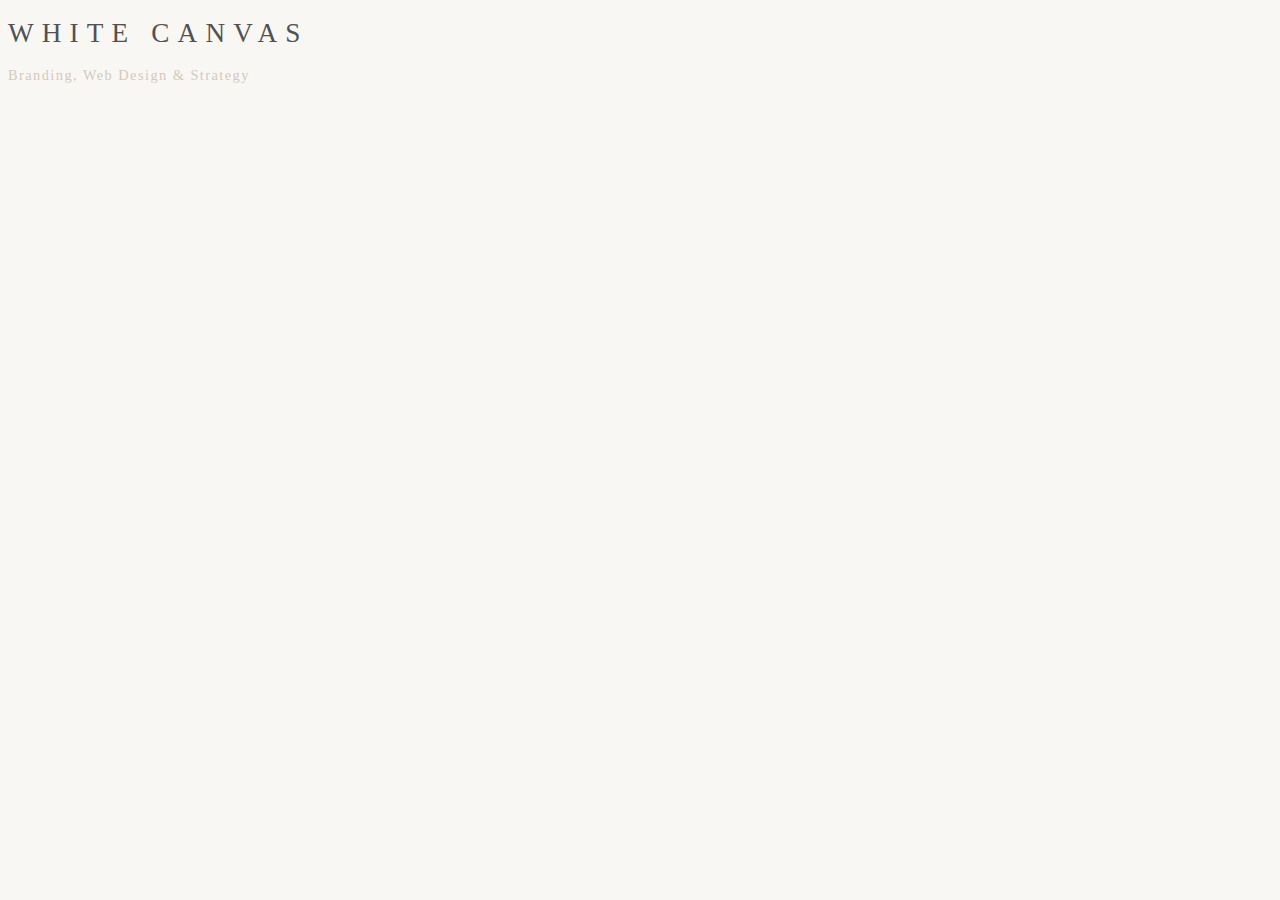
<file: unit_1/index.html>
<!DOCTYPE html>
<html>

	<head><link rel="stylesheet" type="text/css" href="css/style.css">
		<title>White Canvas</title>
	</head>
    
	<body>
    <h1>WHITE CANVAS</h1>
    <p>Branding, Web Design &amp; Strategy</p>
	</body>
    
</html>
</file>
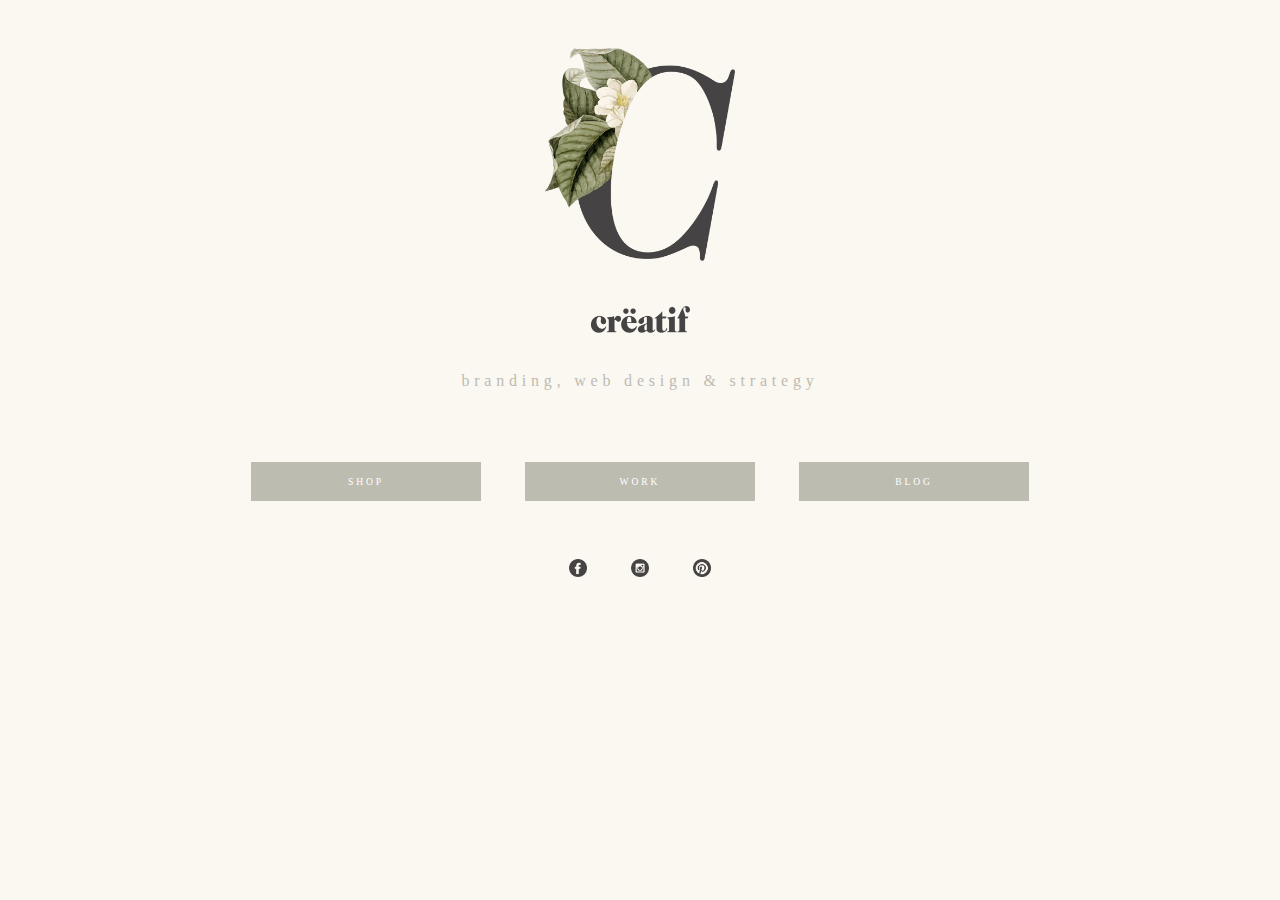
<file: unit_3/index.html>
<!DOCTYPE html>
<html>

	<head>
   	<link rel="stylesheet" type="text/css" href="css/style3.css">
		<title>Creatif</title>
	</head>
    
	<body>
    <img src="images/creativificon.gif" width="200px" alt="Creatif" class="logoicon">
    <img src="images/creatiflogogrey-.gif" width="130px" alt="Creatif" class="logo">
    <p class="callout" align="center">branding, web design &amp; strategy</p>
    
    <div align="center">
    <button class="button">SHOP</button>
    <button class="button">WORK</button>
    <button class="button">BLOG</button>
   </div>
   
   <br />
   
   <div align="center">
   <img class="socialicon" src="images/fb.gif" alt="facebook">
   <img class="socialicon" src="images/insta.gif" alt="instagram">
   <img class="socialicon" src="images/pint.gif" alt="pinterest">
   </div>
   
	</body>
    
</html>
</file>
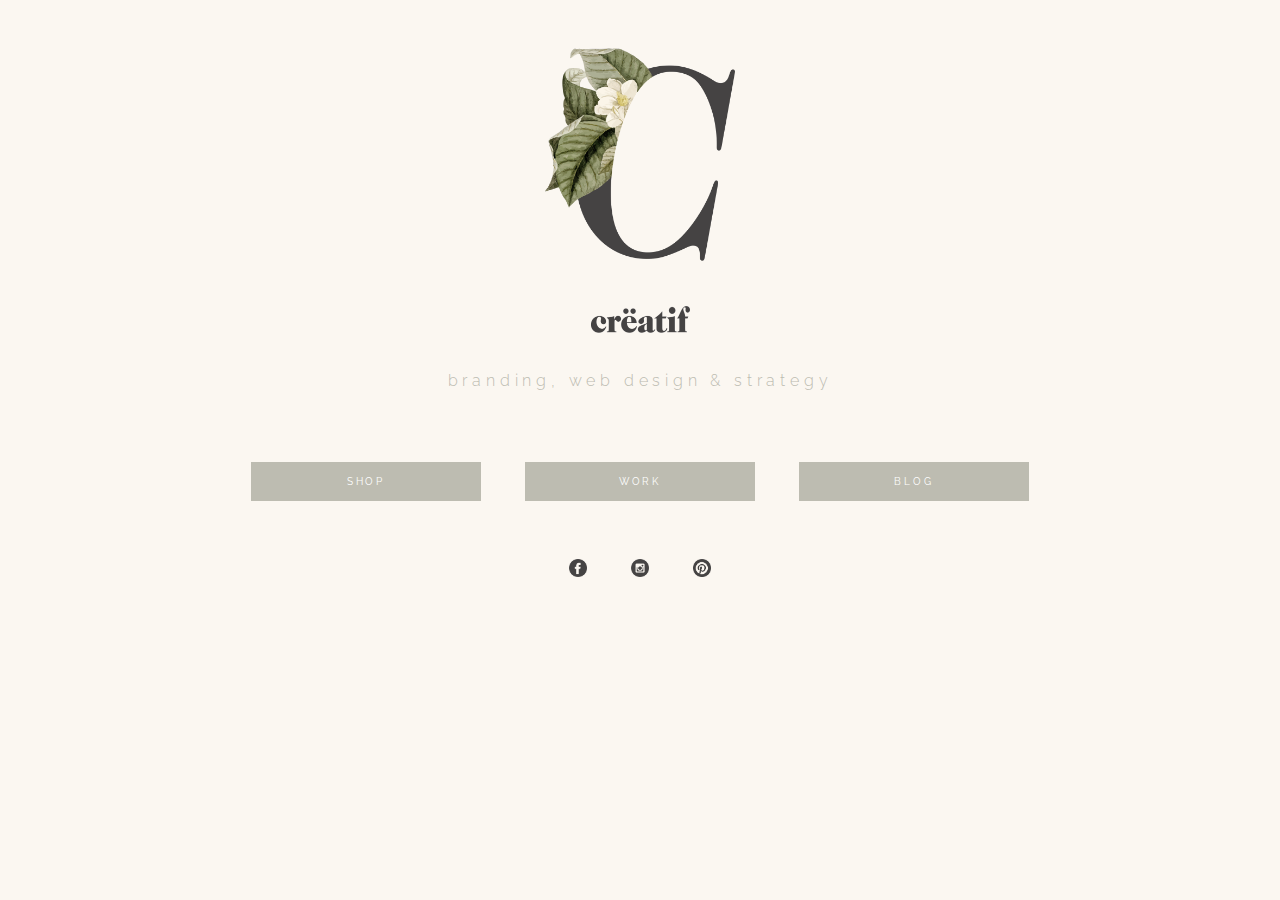
<file: unit_4/index.html>
<!DOCTYPE html>
<html>

	<head>
   	<link rel="stylesheet" type="text/css" href="css/style2.css">
		<title>Creatif</title>
	</head>
    
	<body>
    <img src="images/creativificon.gif" width="200" alt="Creatif" class="logoicon">
    <img src="images/creatiflogogrey-.gif" width="130" alt="Creatif" class="logo">
    <p class="callout">branding, web design &amp; strategy</p>
    
    <div style="text-align:center">
    <button class="button">SHOP</button>
    <button class="button">WORK</button>
    <button class="button">BLOG</button>
   </div>
   
   <br />
  
   
   <div style="text-align:center">
   <img class="socialicon" src="images/fb.gif" alt="facebook">
   <img class="socialicon" src="images/insta.gif" alt="instagram">
   <img class="socialicon" src="images/pint.gif" alt="pinterest">
   </div>
   
	</body>
    
</html>
</file>
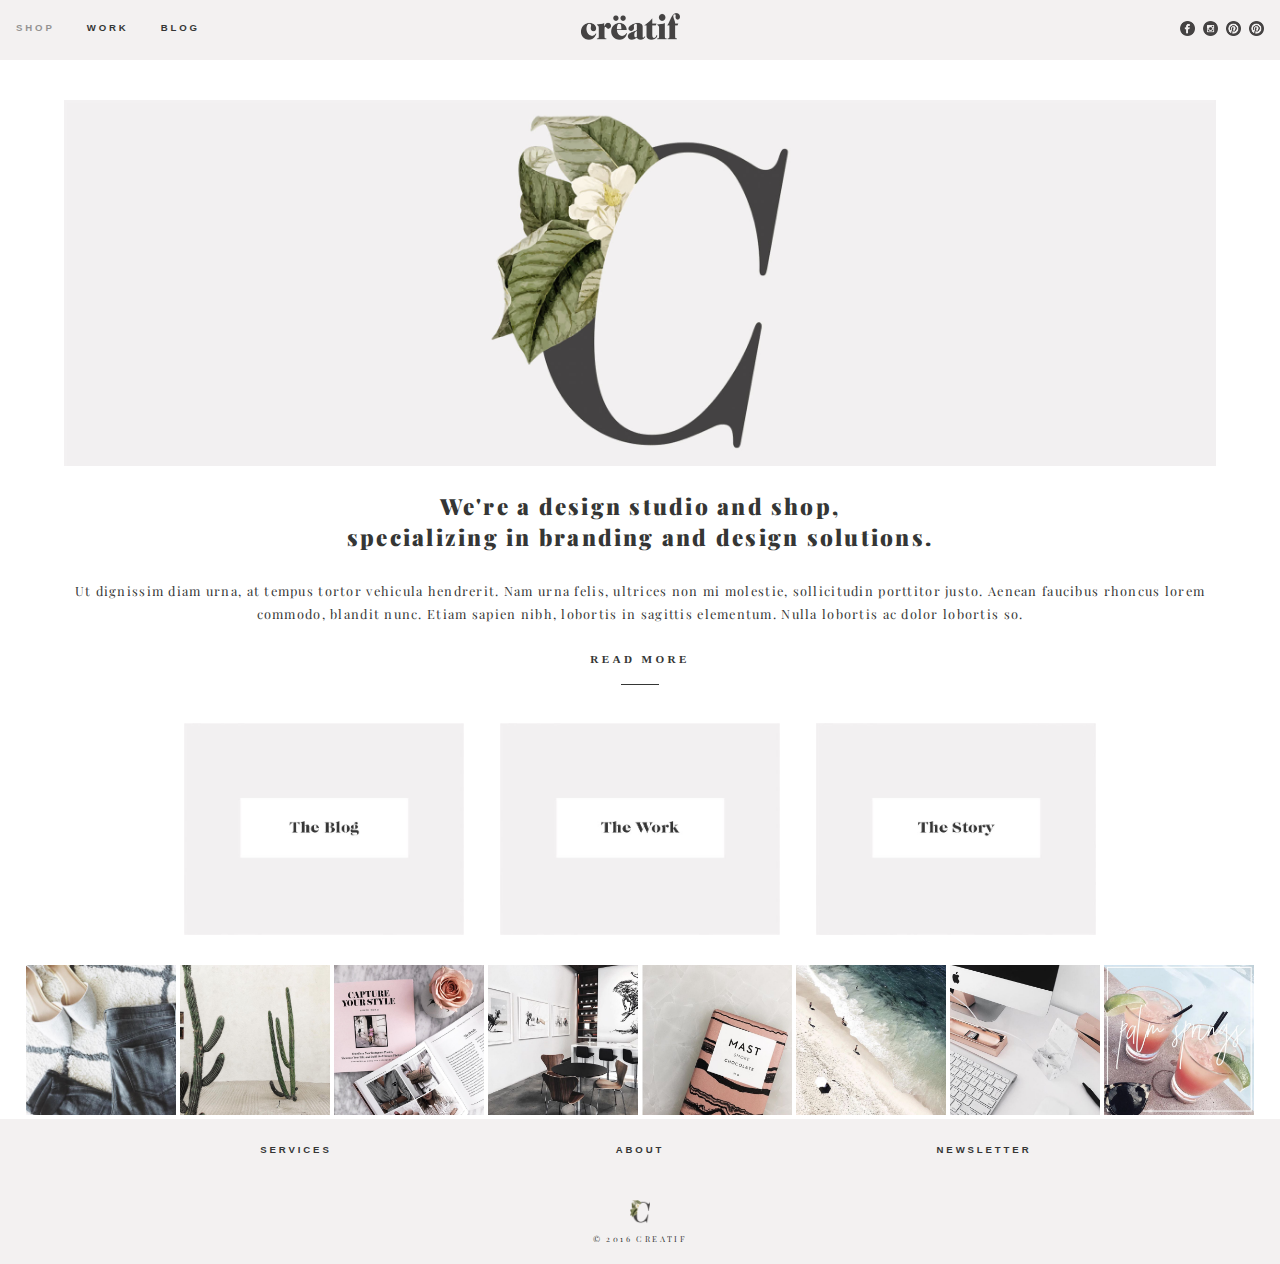
<file: unit_4b/index.html>
<!DOCTYPE html>
<html>
<head>
</head>
<link rel="stylesheet" type="text/css" href="css/style.css">

<div class="wrapper">
<body>

<nav>
<ul class="uln">
  <li class="navlink lin"><a href="#">Shop</a></li>
  <li class="navlink lin"><a href="#">Work</a></li>
  <li class="navlink lin"><a href="#">Blog</a></li>
   <li class="lin"><img id="logo-centered" src="images/creatiflogogrey-.gif" alt="Creatif-logo"><a href="#"></a></li>
  <li style="float:right" ><img src="images/pint.gif" width="15" alt="Creatif" class="socialicon lin" style="padding-right:16px;"><a href="#"></a></li>
  <li style="float:right" ><img src="images/pint.gif" width="15" alt="Creatif" class="socialicon lin"><a href="#"></a></li>
  <li style="float:right"><img src="images/insta.gif" width="15" alt="Creatif" class="socialicon lin"><a href="#"></a></li>
  <li style="float:right"><img src="images/fb.gif" width="15" alt="Creatif" class="socialicon lin"><a href="#"></a></li>
</ul>
</nav>

<div style="height:100px"></div>

<header>
<img class="headerimage" src="images/header4.jpg" alt="header">
</header>

<div style="height:10px"></div>

<div class="section">
<article>
<h1>We&#39;re a design studio and shop,<br/>
specializing in branding and design solutions.</h1>
<p>Ut dignissim diam urna, at tempus tortor vehicula hendrerit. Nam urna felis, ultrices non mi molestie, sollicitudin porttitor justo. Aenean faucibus rhoncus lorem commodo, blandit nunc. Etiam sapien nibh, lobortis in sagittis elementum. Nulla lobortis ac dolor lobortis so.</p>

<h5 class="navlink">Read more</h5>
<hr>
<div style="height:30px"></div>
</article>

<aside>
<div class="container" style="text-align:center;">
<img class="third" src="images/blog.jpg" alt="blog" width="280px">
<img class="third" src="images/work.jpg" alt="work" width="280px">
<img class="third" src="images/story.jpg" alt="story" width="280px">
</div>
</aside>
</div>
<div style="height:30px"></div>
<div class="container" style="text-align:center">
<img class="instacarousel" src="images/Insta1.jpg" alt="blog">
<img class="instacarousel" src="images/Insta2.jpg" alt="blog">
<img class="instacarousel" src="images/Insta3.jpg" alt="blog">
<img class="instacarousel" src="images/Insta4.png" alt="blog">
<img class="instacarousel" src="images/Insta5b.png" alt="blog">
<img class="instacarousel" src="images/Insta7.png" alt="blog">
<img class="instacarousel" src="images/Insta6.png" alt="blog">
<img class="instacarousel" src="images/Insta8.png" alt="blog">
</div>
</body>
<footer class="footer">
<div class="footercontainer" style="text-align:center;">
<ul class="ulf">
<li class="navlink lif"><a href="#">Services</a></li>
<li class="navlink lif"><a href="#">About</a></li>
<li class="navlink lif"><a href="#">Newsletter</a></li></ul>
</div>
<div class="footercontainer" style="text-align:center; width:960px">
<img src="images/creativificon.gif" width="20px" alt="Creatif" style="padding-top:20px"><br/>
<a class="copy"> &copy; 2016 Creatif</a></div><br/>

</footer>


</div>
</html>
</file>
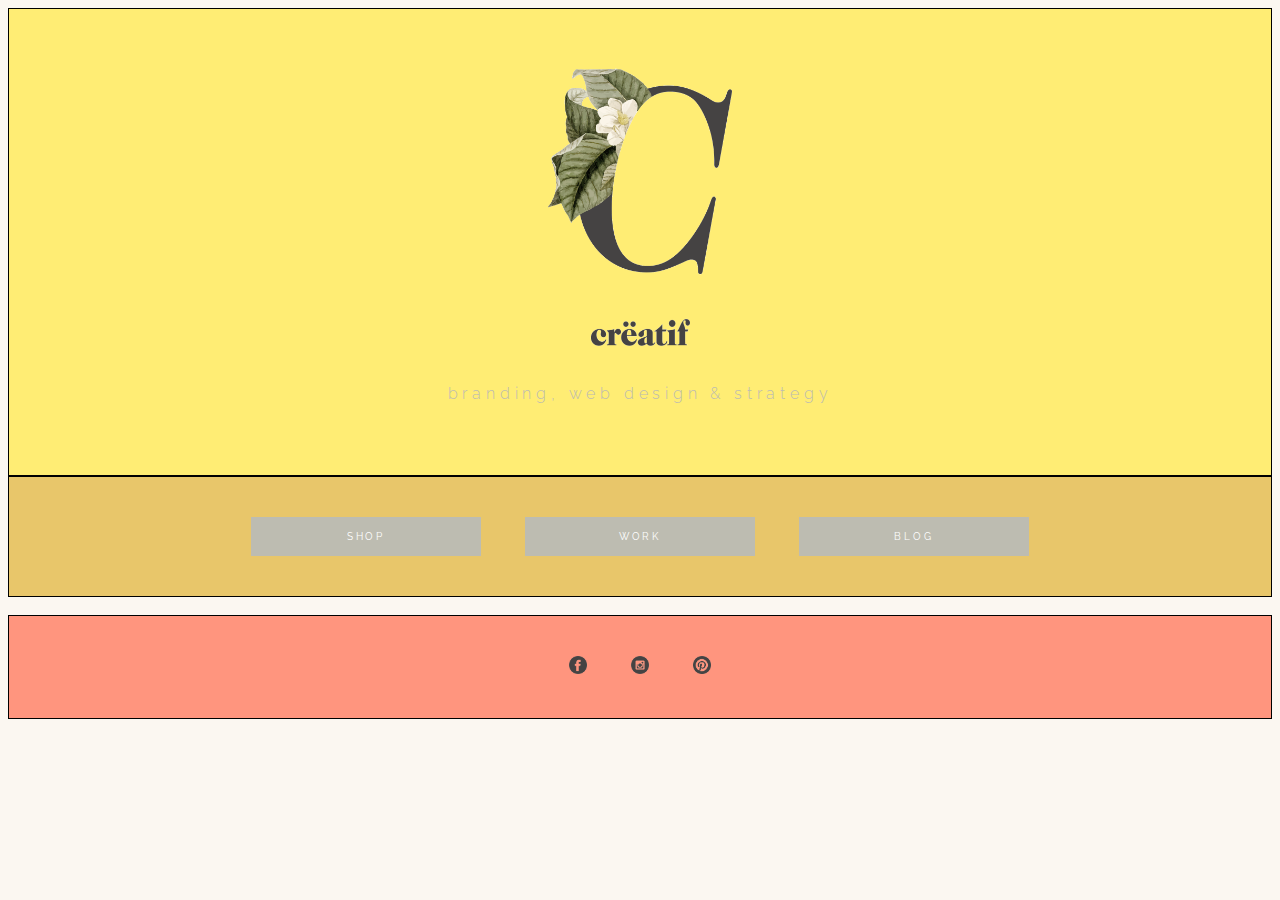
<file: unit_5/index.html>
<!DOCTYPE html>
<html>

	<head>
   	<link rel="stylesheet" type="text/css" href="css/style3.css">
		<title>Creatif</title>
	</head>
    
	<body>
    
    <div class="wrapper">
    
    <header>
    <img src="images/creativificon.gif" width="200" alt="Creatif" class="logoicon">
    <img src="images/creatiflogogrey-.gif" width="130" alt="Creatif" class="logo">
    <p class="callout">branding, web design &amp; strategy</p>
    </header>
    
    <nav>
    <div style="text-align:center">
    <button class="button">SHOP</button>
    <button class="button">WORK</button>
    <button class="button">BLOG</button>
   </div>
   </nav>
   
   <br />
  
   <footer>
   <div style="text-align:center">
   <img class="socialicon" src="images/fb.gif" alt="facebook">
   <img class="socialicon" src="images/insta.gif" alt="instagram">
   <img class="socialicon" src="images/pint.gif" alt="pinterest">
   </div>
   </footer>
   
   </div>
   
	</body>
    
</html>
</file>
<file: unit_1/css/style.css>
body {
    background-color: #F9F7F4;
}

h1 {
    color: #515152; font-family:"Lato"; letter-spacing:0.3em; font-size:1.7em; font-weight:300
}

p {
    color: #d3c9bc; font-family:"Lato"; letter-spacing:0.1em; font-size:0.9em; font-weight:200
}
</file>
<file: unit_3/css/style3.css>
body {
    background-color: #fbf7f1;
}

h1 {
    color: #515152; 
	font-family:"Bodoni"; 
	letter-spacing:0.3em; 
	font-size:1.7em; 
	font-weight:300;
}

.callout {
    color: #bdbcb1; 
	font-family:"raleway"; 
	letter-spacing:0.3em; 
	font-size:1em; font-weight:200; 
	padding-bottom: 30px;
	line-height: 1.8em;
}

.logoicon
{ 
	padding-top: 30px;
	display: block;
    margin: auto;
    width: 15%;
}

.logo
{ 
	padding-top: 30px;
	padding-bottom: 10px;
	display: block;
    margin: auto;
    width: 100px;
}

.mainlinks
{
	padding-top: 30px;
	padding-bottom: 10px;
    margin: auto;
	color: #282828; font-family:"raleway"; letter-spacing:0.4em; font-size:1em; font-weight:200;
}	

.button {
    background-color: #bdbcb1;
    border: none;
    color: white;
    padding: 14px;
	width: 230px;
    text-align: center;
    text-decoration: none;
    display: inline-block;
    font-size: 0.6em;
	font-family:"raleway"; letter-spacing:0.3em;font-weight:200;
	margin:20px;
	-webkit-transition-duration: 0.4s;
    transition-duration: 0.4s;
}
	
.button:hover {
    background-color: #bdbcb1;
	opacity: 0.5;
    color: white;
}

.button:focus {
	outline:0;
}

.socialicon
{
	width:18px;
	margin:20px;
	-webkit-transition-duration: 0.4s;
    transition-duration: 0.4s;
}

.socialicon:hover {
	opacity: 0.5;
}

.socialicon:focus {
	outline:0;
}
</file>
<file: unit_4/css/style2.css>
@import url('https://fonts.googleapis.com/css?family=Raleway');
@import url('https://fonts.googleapis.com/css?family=Raleway:200');
@import url('https://fonts.googleapis.com/css?family=Raleway:300');

body {
    background-color: #fbf7f1;
}

.logoicon
{ 
	padding-top: 30px;
	display: block;
    margin: auto;
    width: 15%;
}

.logo
{ 
	padding-top: 30px;
	padding-bottom: 10px;
	display: block;
    margin: auto;
    width: 100px;
}

.callout {
    color: #bdbcb1;
	font-family: 'Raleway', sans-serif; 
	letter-spacing:0.3em; 
	font-size:1em; font-weight:300; 
	padding-bottom: 30px;
	line-height: 1.8em;
	text-align:center;
}

.button {
    background-color: #bdbcb1;
    border: none;
    color: white;
    padding: 14px;
	width: 230px;
    text-align: center;
    text-decoration: none;
    display: inline-block;
    font-size: 0.6em;
	font-family: 'Raleway', sans-serif; 
	letter-spacing:0.3em;			
	margin:20px;
	-webkit-transition-duration: 0.4s;
    transition-duration: 0.4s;
}
	
.button:hover {
    background-color: #bdbcb1;
	opacity: 0.5;
    color: #515152;
}

.button:focus {
	outline:0;
}

.socialicon
{
	width:18px;
	margin:20px;
	-webkit-transition-duration: 0.2s;
    transition-duration: 0.2s;
}

.socialicon:hover {
	opacity: 0.5;
}

.socialicon:focus {
	outline:0;
}
</file>
<file: unit_4b/css/style.css>
@charset "UTF-8";
@import url('https://fonts.googleapis.com/css?family=Playfair+Display:400,900');


/* CSS Document */

body {
    margin: 0;
    padding: 0;
	background-color: #ffffff;
}

nav {
	background-color: #f3f1f1;
	height: 60px;
	position: fixed;
    top: 0;
	width:100%;
}

.uln {
	height: 60px;
    list-style-type: none;
    margin: 0;
    padding: 0;
    overflow: hidden;
}

.lin {
    float: left;
}

.lin a {
	font-size: 0.6em;
	font-family: 'Raleway', sans-serif; 
	font-weight: 600;
	letter-spacing:0.3em;		
	text-transform:uppercase;
    display: block;
    color: #353635;
    text-align: left;
    padding: 22px 16px ;
    text-decoration: none;
-webkit-transition-duration: 0.2s;
    transition-duration: 0.2s;
}

.navlink:hover {
	opacity: 0.5;
}

.navlink:focus {
	outline:0;
}

.lin #logo-centered {
        position: absolute;
        left: 45.3%;
		top: 15%;
        display: block;
        width: 100px;
        text-align: center;
        background-color: transparent;
}

.socialicon {
position: relative;
padding: 21px 4px;
-webkit-transition-duration: 0.2s;
    transition-duration: 0.2s;
}

.socialicon:hover {
	opacity: 0.5;
}

.socialicon:focus {
	outline:0;
}

.headerimage {
	width:90%;
	display:block;
	margin:auto;	
}

h1 {
	color: #353635;
	font-family:'playfair display', serif; 
	letter-spacing:0.1em; 
	font-size:1.4em; font-weight:900; 
	padding: 0 40px;
	padding-bottom: 10px;
	line-height: 1.4em;
	text-align:center;		
}

h5 {
	color: #353635;
	font-family:'raleway', serif; 
	letter-spacing:0.3em; 
	font-size:0.7em; font-weight:600; 
	text-align:center;
	text-transform:uppercase;
	
}

.copy {
	color: #353635;
	font-family:'playfair display', serif; 
	letter-spacing:0.3em; 
	font-size:0.5em; font-weight:400; 
	text-align:center;
	text-transform:uppercase;
	padding:0 0 2em 0;
}

p {
	color: #353635;
	font-family:'playfair display', serif; 
	letter-spacing:0.1em; 
	font-size:0.8em; font-weight:400; 
	padding: 0 40px 10px;
	line-height: 1.8em;
	text-align:center;
}

hr {
	background-color: #353635;
	width: 3%;
	height: 1px;
	border: 1px;
}

container {
	text-align:center;
	display:block;
	margin:auto;
}

.third {
	display: inline-block;
  vertical-align: middle;
  margin:0 1em;
  transition: all .2s ease-in-out;
}

.third:hover {
	transform: scale(1.02);
}

.third:focus {
	outline:0;
}

.footer {
	background-color: #f3f1f1;
	width:100%;
}

.footercontainer {
	width:100%;
	display:block;
	margin:auto;	
}

.ulf {
	height: 60px;
    list-style-type: none;
    margin: 0;
    padding: 0;
    overflow: hidden;
}

.lif {
 display:inline-block;
 width:auto;
}

.lif a {
	font-size: 0.6em;
	font-family: 'Raleway', sans-serif; 
	font-weight: 600;
	letter-spacing:0.3em;		
	text-transform:uppercase;
    display: block;
    color: #353635;
    text-align: center;
	width:100px;
    padding: 25px 120px;
    text-decoration: none;
-webkit-transition-duration: 0.2s;
    transition-duration: 0.2s;
}

.navlink:hover {
	opacity: 0.5;
}

.navlink:focus {
	outline:0;
}

.instacarousel {
	width:150px;
	height:150px;
}

.instacarousel:hover {
	opacity: 0.25;
}

.instacarousel:focus {
	outline:0;
}
</file>
<file: unit_5/css/style3.css>
@import url('https://fonts.googleapis.com/css?family=Raleway');
@import url('https://fonts.googleapis.com/css?family=Raleway:200');
@import url('https://fonts.googleapis.com/css?family=Raleway:300');

header {
    background-color: #FFED74;
    border: 1px black solid;
    padding: 20px;
}

nav {
    background-color: #E8C66A;
    border: 1px black solid;
    padding: 20px;
}

footer {
    background-color: #FF957E;
    border: 1px black solid;
    padding: 20px;
}


body {
    background-color: #fbf7f1;
}

.logoicon
{ 
	padding-top: 30px;
	display: block;
    margin: auto;
    width: 15%;
}

.logo
{ 
	padding-top: 30px;
	padding-bottom: 10px;
	display: block;
    margin: auto;
    width: 100px;
}

.callout {
    color: #bdbcb1;
	font-family: 'Raleway', sans-serif; 
	letter-spacing:0.3em; 
	font-size:1em; font-weight:300; 
	padding-bottom: 30px;
	line-height: 1.8em;
	text-align:center;
}

.button {
    background-color: #bdbcb1;
    border: none;
    color: white;
    padding: 14px;
	width: 230px;
    text-align: center;
    text-decoration: none;
    display: inline-block;
    font-size: 0.6em;
	font-family: 'Raleway', sans-serif; 
	letter-spacing:0.3em;			
	margin:20px;
	-webkit-transition-duration: 0.4s;
    transition-duration: 0.4s;
}
	
.button:hover {
    background-color: #bdbcb1;
	opacity: 0.5;
    color: #515152;
}

.button:focus {
	outline:0;
}

.socialicon
{
	width:18px;
	margin:20px;
	-webkit-transition-duration: 0.2s;
    transition-duration: 0.2s;
}

.socialicon:hover {
	opacity: 0.5;
}

.socialicon:focus {
	outline:0;
}
</file>
